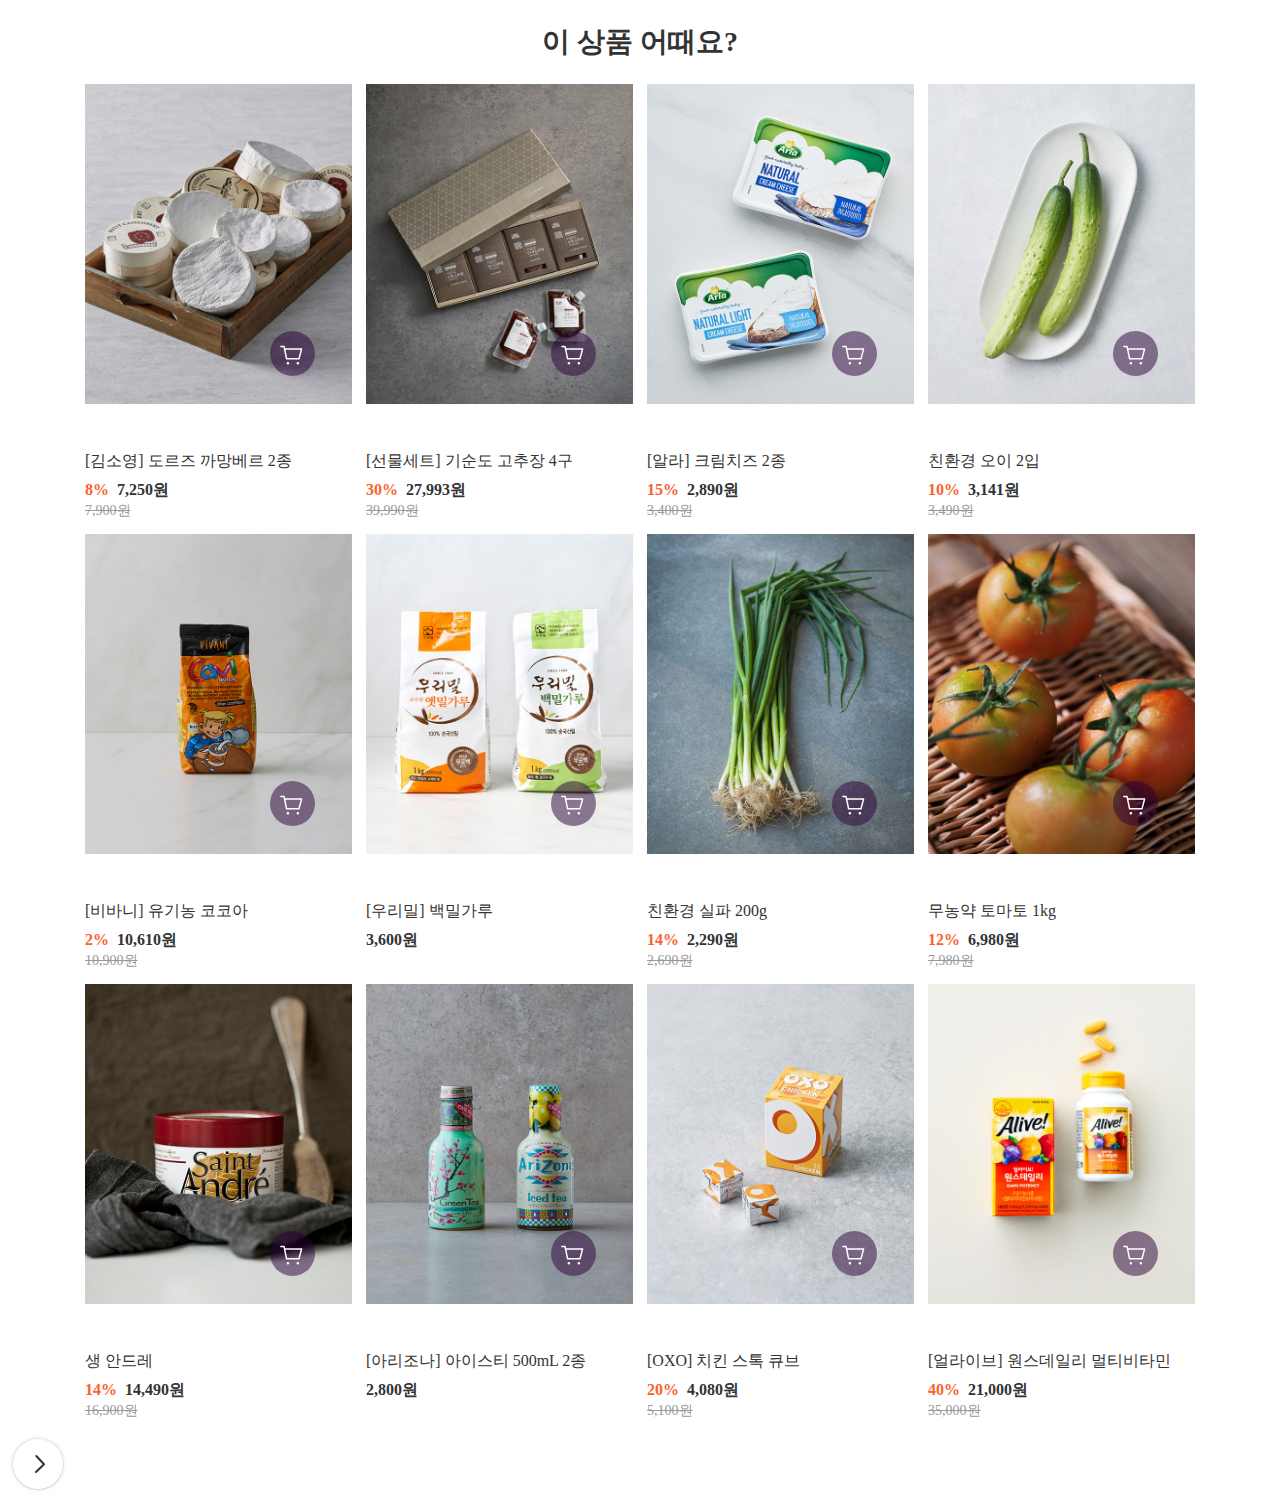
<file: how2.html>
<!DOCTYPE html>
<html lang="en">

<head>
    <meta charset="UTF-8">
    <meta http-equiv="X-UA-Compatible" content="IE=edge">
    <meta name="viewport" content="width=device-width, initial-scale=1.0">
    <title>Document</title>
    <link rel="stylesheet" href="how2.css">
</head>

<body>
    <article class="how_about">
        <h2>이 상품 어때요?</h2>
        <div class="main_container">
            <div class="view_container">
                <div class="container1">
                    <div class="item">
                        <div class="show_item_img"><img src="까망베르.jpg" width="249px" height="320px"></div>
                        <div class="cart"><img src="카트.svg"></div>
                        <div class="wid">
                            <div class="show_item_name">[김소영] 도르즈 까망베르 2종</div>
                            <div class="sale_price"><span>8%</span>&nbsp 7,250원</div>
                            <div class="show_price">7,900원</div>
                        </div>
                    </div>



                    <div class="item">
                        <div class="show_item_img"><img src="고추장.jpg" width="249px" height="320px"></div>
                        <div class="cart"><img src="카트.svg"></div>
                        <div class="wid">
                            <div class="show_item_name">[선물세트] 기순도 고추장 4구</div>
                            <div class="sale_price"><span>30%</span>&nbsp 27,993원</div>
                            <div class="show_price">39,990원</div>
                        </div>
                    </div>




                    <div class="item">
                        <div class="show_item_img"><img src="크림치즈.jpg" width="249px" height="320px"></div>
                        <div class="cart"><img src="카트.svg"></div>
                        <div class="wid">
                            <div class="show_item_name">[알라] 크림치즈 2종</div>
                            <div class="sale_price"><span>15%</span>&nbsp 2,890원</div>
                            <div class="show_price">3,400원</div>
                        </div>
                    </div>




                    <div class="item">
                        <div class="show_item_img"><img src="오이.jpeg" width="249px" height="320px"></div>
                        <div class="cart"><img src="카트.svg"></div>
                        <div class="wid">
                            <div class="show_item_name">친환경 오이 2입</div>
                            <div class="sale_price"><span>10%</span>&nbsp 3,141원</div>
                            <div class="show_price">3,490원</div>
                        </div>
                    </div>

                </div>

                <div class="container2">
                    <div class="item">
                        <div class="show_item_img"><img src="코코아.jpg" width="249px" height="320px"></div>
                        <div class="cart"><img src="카트.svg"></div>
                        <div class="wid">
                            <div class="show_item_name">[비바니] 유기농 코코아</div>
                            <div class="sale_price"><span>2%</span>&nbsp 10,610원</div>
                            <div class="show_price">10,900원</div>
                        </div>
                    </div>



                    <div class="item">
                        <div class="show_item_img"><img src="우리밀.jpg" width="249px" height="320px"></div>
                        <div class="cart"><img src="카트.svg"></div>
                        <div class="wid">
                            <div class="show_item_name">[우리밀] 백밀가루 </div>
                            <div class="sale_price">3,600원</div>
                            <!-- <div class="show_price">3,600원</div> -->
                        </div>
                    </div>



                    <div class="item">
                        <div class="show_item_img"><img src="대파.jpg" width="249px" height="320px"></div>
                        <div class="cart"><img src="카트.svg"></div>
                        <div class="wid">
                            <div class="show_item_name">친환경 실파 200g</div>
                            <div class="sale_price"><span>14%</span>&nbsp 2,290원</div>
                            <div class="show_price">2,690원</div>
                        </div>
                    </div>



                    <div class="item">
                        <div class="show_item_img"><img src="토마토.jpeg" width="249px" height="320px"></div>
                        <div class="cart"><img src="카트.svg"></div>
                        <div class="wid">
                            <div class="show_item_name">무농약 토마토 1kg</div>
                            <div class="sale_price"><span>12%</span>&nbsp 6,980원</div>
                            <div class="show_price">7,980원</div>
                        </div>
                    </div>


                </div>


                <div class="container3">
                    <div class="item">
                        <div class="show_item_img"><img src="생안드레.jpg" width="249px" height="320px"></div>
                        <div class="cart"><img src="카트.svg"></div>
                        <div class="wid">
                            <div class="show_item_name">생 안드레</div>
                            <div class="sale_price"><span>14%</span>&nbsp 14,490원</div>
                            <div class="show_price">16,900원</div>
                        </div>
                    </div>




                    <div class="item">
                        <div class="show_item_img"><img src="아이스티.jpg" width="249px" height="320px"></div>
                        <div class="cart"><img src="카트.svg"></div>
                        <div class="wid">
                            <div class="show_item_name">[아리조나] 아이스티 500mL 2종</div>
                            <div class="sale_price">2,800원</div>
                            <!-- <div class="show_price">3,600원</div> -->
                        </div>
                    </div>



                    <div class="item">
                        <div class="show_item_img"><img src="치킨스톡.jpg" width="249px" height="320px"></div>
                        <div class="cart"><img src="카트.svg"></div>
                        <div class="wid">
                            <div class="show_item_name">[OXO] 치킨 스톡 큐브</div>
                            <div class="sale_price"><span>20%</span>&nbsp 4,080원</div>
                            <div class="show_price">5,100원</div>
                        </div>
                    </div>



                    <div class="item">
                        <div class="show_item_img"><img src="얼라이브.jpg" width="249px" height="320px"></div>
                        <div class="cart"><img src="카트.svg"></div>
                        <div class="wid">
                            <div class="show_item_name">[얼라이브] 원스데일리 멀티비타민</div>
                            <div class="sale_price"><span>40%</span>&nbsp 21,000원</div>
                            <div class="show_price">35,000원</div>
                        </div>
                    </div>
                </div>
            </div>
        </div>

        <div class="how_btn_left"><img src="how왼.svg"></div>
        <div class="how_btn_right"><img src="how오.svg"></div>

    </article>


</body>

</html>
</file>
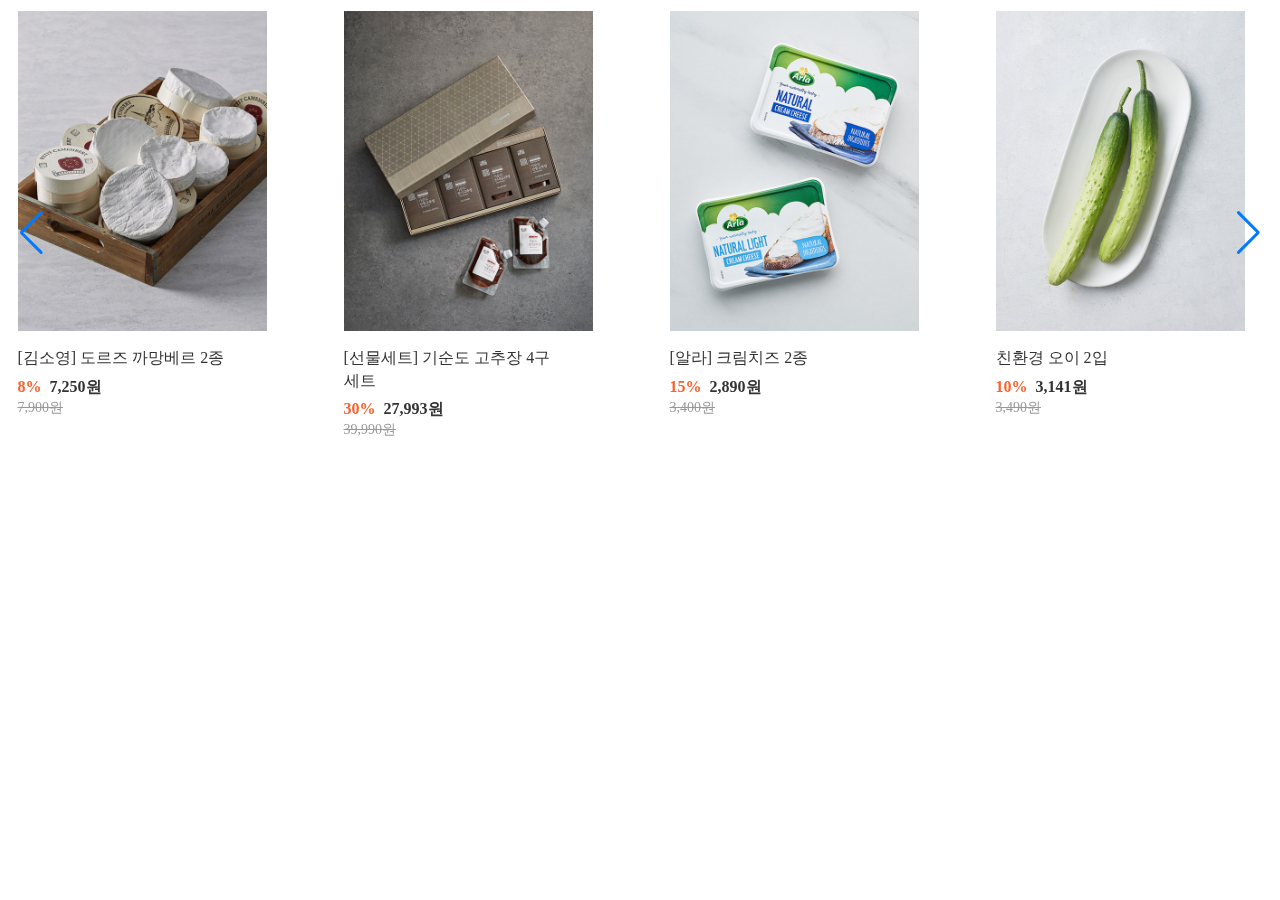
<file: slick slider.html>
<!DOCTYPE html>
<html lang="en">
  <head>
    <meta charset="utf-8" />
    <title>Swiper demo</title>
    <meta
      name="viewport"
      content="width=device-width, initial-scale=1, minimum-scale=1, maximum-scale=1"
    />
    <!-- Link Swiper's CSS -->
    <link
      rel="stylesheet"
      href="https://unpkg.com/swiper/swiper-bundle.min.css"
    />
<link rel="stylesheet" href="slick.css">
  </head>

  <body>
    <!-- Swiper -->
    <div class="swiper mySwiper">
      <div class="swiper-wrapper">

        <div class="swiper-slide">
          <div class="item">
                <div class="show_item_img"><img src="까망베르.jpg" width="249px" height="320px"></div>
                <div class="show_item_name">[김소영] 도르즈 까망베르 2종
                    </div>
                    <div class="sale_price"><span>8%</span>&nbsp 7,250원</div>
                <div class="show_price">7,900원</div>
              </div>
        </div>

        <div class="swiper-slide">
          <div class="item">
                <div class="show_item_img"><img src="고추장.jpg" width="249px" height="320px"></div>
                <div class="show_item_name" style="height: 46px;">[선물세트] 기순도 고추장 4구<br> 세트</div>
                <div class="sale_price"><span>30%</span>&nbsp 27,993원</div>
                <div class="show_price">39,990원</div>
              </div>
        </div>


        <div class="swiper-slide">
           <div class="item">
                <div class="show_item_img"><img src="크림치즈.jpg" width="249px" height="320px"></div>
                <div class="show_item_name">[알라] 크림치즈 2종</div>
                <div class="sale_price"><span>15%</span>&nbsp 2,890원</div>
                <div class="show_price">3,400원</div>
            </div>
        </div>


        <div class="swiper-slide">
          <div class="item">
                <div class="show_item_img"><img src="오이.jpeg" width="249px" height="320px"></div>
                <div class="show_item_name">친환경 오이 2입</div>
                <div class="sale_price"><span>10%</span>&nbsp 3,141원</div>
                <div class="show_price">3,490원</div>
              </div>
        </div>


        <div class="swiper-slide">
          <div class="item">
            <div class="show_item_img"><img src="코코아.jpg" width="249px" height="320px"></div>
            <div class="show_item_name">[비바니] 유기농 코코아</div>
            <div class="sale_price"><span>2%</span>&nbsp 10,610원</div>
            <div class="show_price">10,900원</div>
          </div>
        </div>

        <div class="swiper-slide">
          <div class="item">
            <div class="show_item_img"><img src="우리밀.jpg" width="249px" height="320px"></div>
            <div class="show_item_name">[우리밀] 백밀가루 </div>
            <div class="sale_price">3,600원</div>
            <!-- <div class="show_price">3,600원</div> -->
          </div>
        </div>

        <div class="swiper-slide">
          <div class="item">
            <div class="show_item_img"><img src="대파.jpg" width="249px" height="320px"></div>
            <div class="show_item_name">친환경 실파 200g</div>
            <div class="sale_price"><span>14%</span>&nbsp 2,290원</div>
            <div class="show_price">2,690원</div>
          </div>
        </div>

        <div class="swiper-slide">
          <div class="item">
            <div class="show_item_img"><img src="토마토.jpeg" width="249px" height="320px"></div>
            <div class="show_item_name">무농약 토마토 1kg</div>
            <div class="sale_price"><span>12%</span>&nbsp 6,980원</div>
            <div class="show_price">7,980원</div>
          </div>
        </div>




        <div class="swiper-slide">
          <div class="item">
            <div class="show_item_img"><img src="생안드레.jpg" width="249px" height="320px"></div>
            <div class="show_item_name">생 안드레</div>
            <div class="sale_price"><span>14%</span>&nbsp 14,490원</div>
            <div class="show_price">16,900원</div>
          </div>

        </div>

        <div class="swiper-slide">
          <div class="item">
            <div class="show_item_img"><img src="아이스티.jpg" width="249px" height="320px"></div>
            <div class="show_item_name">[아리조나] 아이스티 500mL 2종</div>
            <div class="sale_price">2,800원</div>
            <!-- <div class="show_price">3,600원</div> -->
          </div>
        </div>

        <div class="swiper-slide">
          <div class="item">
            <div class="show_item_img"><img src="치킨스톡.jpg" width="249px" height="320px"></div>
            <div class="show_item_name">[OXO] 치킨 스톡 큐브</div>
            <div class="sale_price"><span>20%</span>&nbsp 4,080원</div>
            <div class="show_price">5,100원</div>
          </div>
        </div>

        <div class="swiper-slide">
          <div class="item">
            <div class="show_item_img"><img src="얼라이브.jpg" width="249px" height="320px"></div>
            <div class="show_item_name">[얼라이브] 원스데일리 멀티비타민</div>
            <div class="sale_price"><span>40%</span>&nbsp 21,000원</div>
            <div class="show_price">35,000원</div>
          </div>

        </div>
      </div>
      <div class="swiper-button-next"></div>
      <div class="swiper-button-prev"></div>
    </div>




    <!-- Swiper JS -->
    <script src="https://unpkg.com/swiper/swiper-bundle.min.js"></script>

    <!-- Initialize Swiper -->
    <script>
      var swiper = new Swiper(".mySwiper", {
        slidesPerView: 4,
        spaceBetween: 40,
        slidesPerGroup: 4,
        loop: true,
        loopFillGroupWithBlank: true,
        navigation: {
          nextEl: ".swiper-button-next",
          prevEl: ".swiper-button-prev",
        },
      });
    </script>
  </body>
</html>
</file>
<file: how2.css>
.how_about h2 {
    text-align: center;
    color: #333333;
    font-size: 28px;
}

.item {
    width: 267px;
    height: 450px;
    /* border: 3px solid fuchsia; */
    margin: 0 7px;
}

.show_item_img {
    width: 100%;
    height: 320px;
    overflow:hidden;
}
.show_item_img img{
    width: 100%;
    height:100%;
}

.show_item_img img:hover {
    transform: scale(1.1);
    transition: all 0.2s linear;

}

.cart {
    position: relative;
    width: 45px;
    height: 45px;
}

.cart img {
    position: absolute;
    bottom: 73px;
    left: 185px;
    width: 45px;
    height: 45px;
}

.wid {
    width: 249px;
}

.show_item_name {
    width: 100%;
    height: 24px;
    text-align: left;
    font-size: 16px;
    line-height: 23.2px;
    color: #333333;
    margin-bottom: 5px;
}

.sale_price {
    width: 100%;
    height: 24px;
    font-size: 16px;
    font-weight: 800;
    line-height: 24px;
    color: #333333;
    text-align: left;
}

.sale_price span {
    color: #FA622F;
}

.show_price {
    width: 100%;
    height: 20px;
    /* border: 1px solid blue; */
    text-align: left;
    font-size: 14px;
    color: #999999;
    text-decoration: line-through solid rgb(153, 153, 153);
}




.container1, .container2, .container3{
    /* border: 3px solid black; */
    display:flex;
    justify-content: center;
    height: 450px;
    width: 100%;
}


.container1{
    position:relative;
}



.how_btn_left, .how_btn_right{
    width:60px;
    height: 60px;
    position: absolute;
}

.how_btn_left:hover, .how_btn_right:hover{
    cursor: pointer;
}



.how_btn_left img, .how_btn_right img{
    width:60px;
    height: 60px;
}



.mid_ad{
    margin-top: 100px;
    /* border: 3px solid blue; */
    width: 100%;
    height: 140px;
}

.ad_banner{
    width: 100%;
    height: 140px;
    display: flex;
    justify-content: center;
}
</file>
